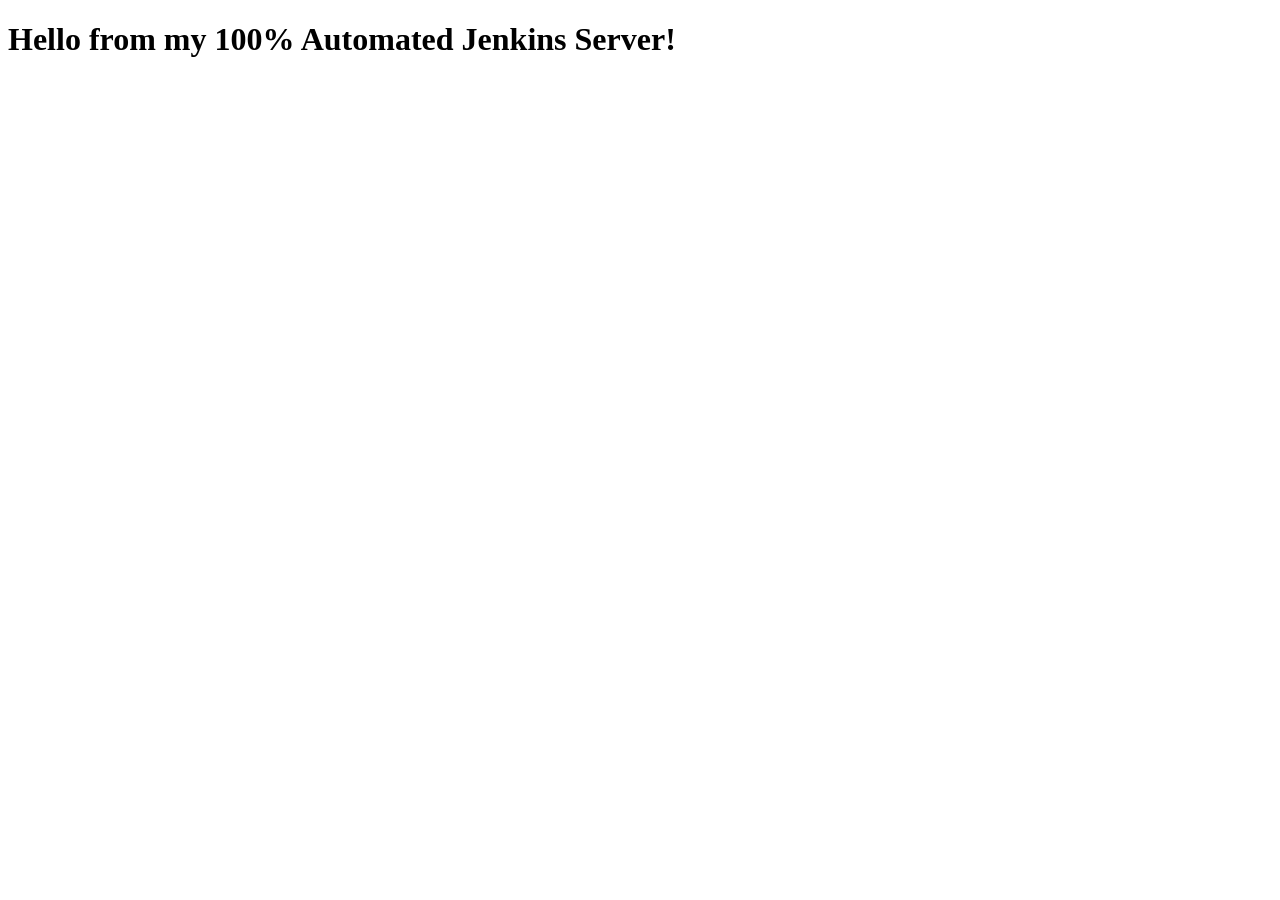
<file: index.html>
<!DOCTYPE html>
<html lang="en">
<head>
    <meta charset="UTF-8">
    <meta name="viewport" content="width=device-width, initial-scale=1.0">
    <title>Document</title>
</head>
<body>
<h1>Hello from my 100% Automated Jenkins Server!</h1></body>
</html>
</file>
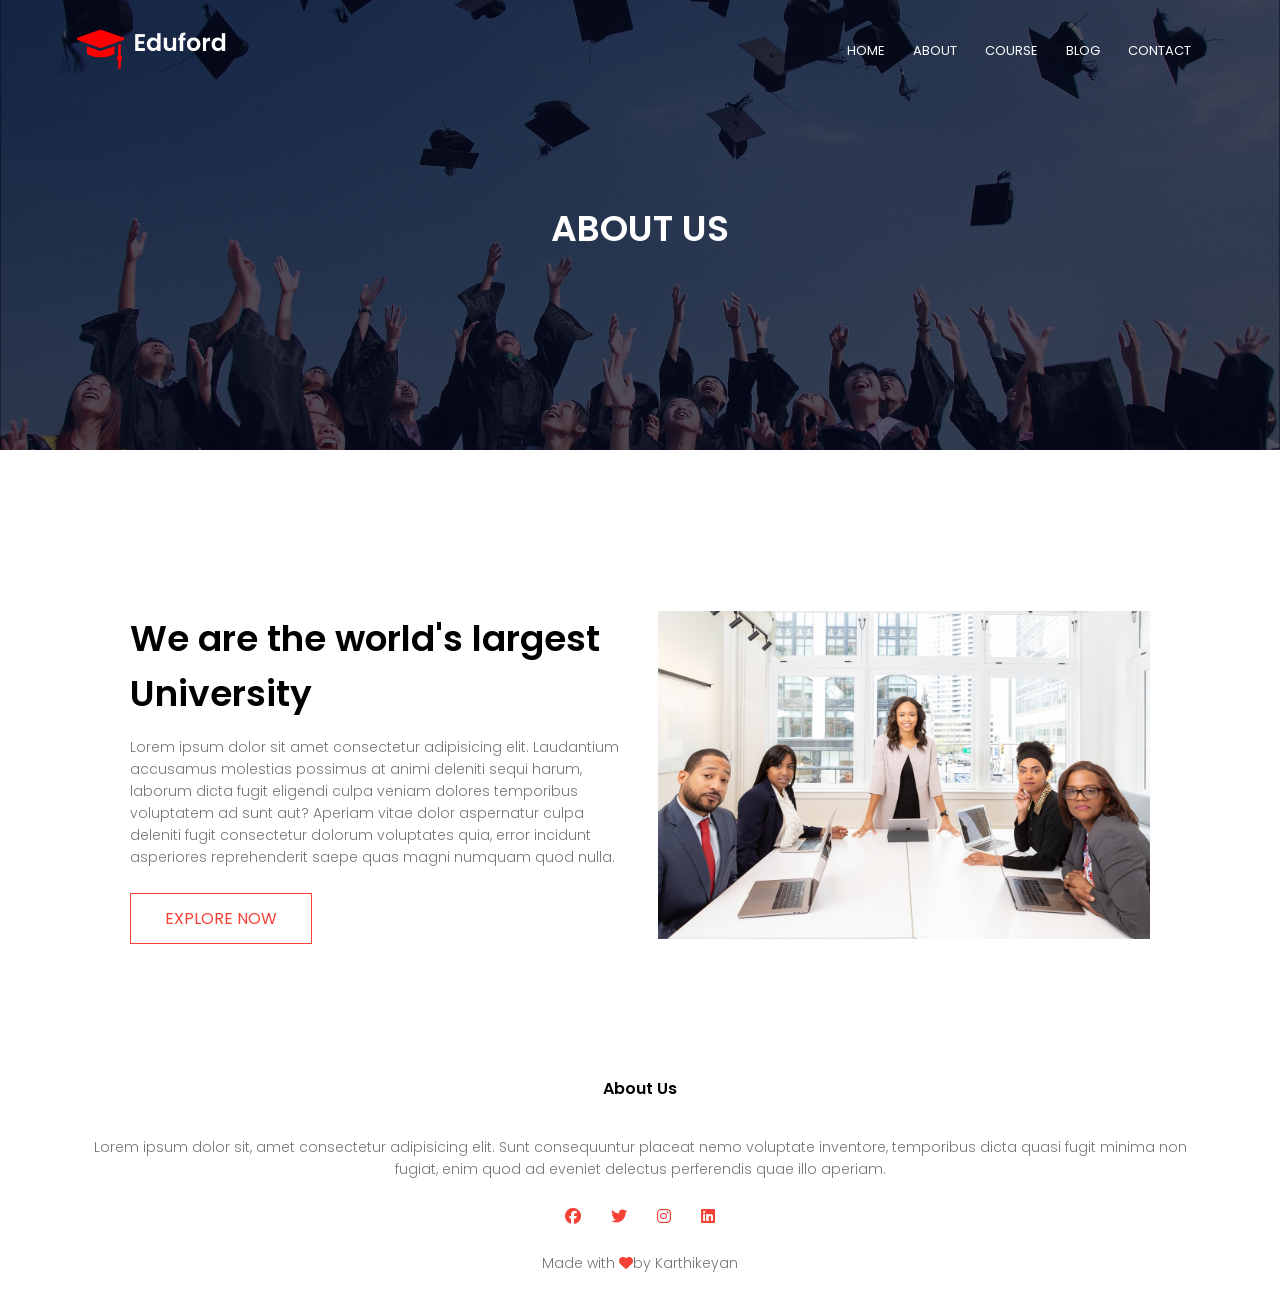
<file: about.html>
<!DOCTYPE html>
<html lang="en">

<head>
    <meta charset="UTF-8">
    <meta http-equiv="X-UA-Compatible" content="IE=edge">
    <meta name="viewport" content="width=device-width, initial-scale=1.0">
    <title>Document</title>
    <link rel="stylesheet" href="style.css">
    <link rel="preconnect" href="https://fonts.googleapis.com">
    <link rel="preconnect" href="https://fonts.gstatic.com" crossorigin>
    <link href="https://fonts.googleapis.com/css2?family=Poppins:wght@100;200;300;400;600;700&display=swap"
        rel="stylesheet">
    <link rel="stylesheet" href="https://cdnjs.cloudflare.com/ajax/libs/font-awesome/6.3.0/css/all.min.css"
        integrity="sha512-SzlrxWUlpfuzQ+pcUCosxcglQRNAq/DZjVsC0lE40xsADsfeQoEypE+enwcOiGjk/bSuGGKHEyjSoQ1zVisanQ=="
        crossorigin="anonymous" referrerpolicy="no-referrer" />
</head>

<body>

    <section class="sub-header">
        <nav>
            <a href="index.html"><img src="eduford_img/logo.png"></a>
            <div class="nav-links" id="navLinks">
                <i class="fa fa-times" onclick="hideMenu()"></i>
                <ul>
                    <li><a href="index.html">HOME</a></li>
                    <li><a href="about.html">ABOUT</a></li>
                    <li><a href="course.html">COURSE</a></li>
                    <li><a href="blog.html">BLOG</a></li>
                    <li><a href="contact.html">CONTACT</a></li>
                </ul>
            </div>
            <i class="fa fa-bars" onclick="showMenu()"></i>
        </nav>
        <h1>ABOUT US</h1>
    </section>
    
    <!--------- About us content ------->

    <section class="about-us">
        <div class="row">
            <div class="about-col">
                <h1>We are the world's largest<br> University</h1>
                <p>Lorem ipsum dolor sit amet consectetur adipisicing elit. Laudantium accusamus molestias possimus at
                    animi deleniti sequi harum, laborum dicta fugit eligendi culpa veniam dolores temporibus voluptatem
                    ad sunt aut? Aperiam vitae dolor aspernatur culpa deleniti fugit consectetur dolorum voluptates
                    quia, error incidunt asperiores reprehenderit saepe quas magni numquam quod nulla.</p>
                <a href="" class="hero-btn red-btn">EXPLORE NOW</a>
            </div>
            <div class="about-col">
                <img src="eduford_img/about.jpg" alt="">
            </div>
        </div>
    </section>


    <section class="footer">
        <h4>About Us</h4>
        <p>Lorem ipsum dolor sit, amet consectetur adipisicing elit. Sunt consequuntur placeat nemo voluptate inventore,
            temporibus dicta quasi fugit minima non<br> fugiat, enim quod ad eveniet delectus perferendis quae illo
            aperiam.</p>
        <div class="icons">
            <i class="fa-brands fa-facebook"></i>
            <i class="fa-brands fa-twitter"></i>
            <i class="fa-brands fa-instagram"></i>
            <i class="fa-brands fa-linkedin"></i>
        </div>
        <p>Made with <i class="fa fa-heart"> </i>by Karthikeyan </p>
    </section>


    <script>
        var navLinks = document.getElementById("navLinks");
        function showMenu() {
            navLinks.style.right = "0";
        }
        function hideMenu() {
            navLinks.style.right = "-200px";
        }
    </script>
</body>

</html>
</file>
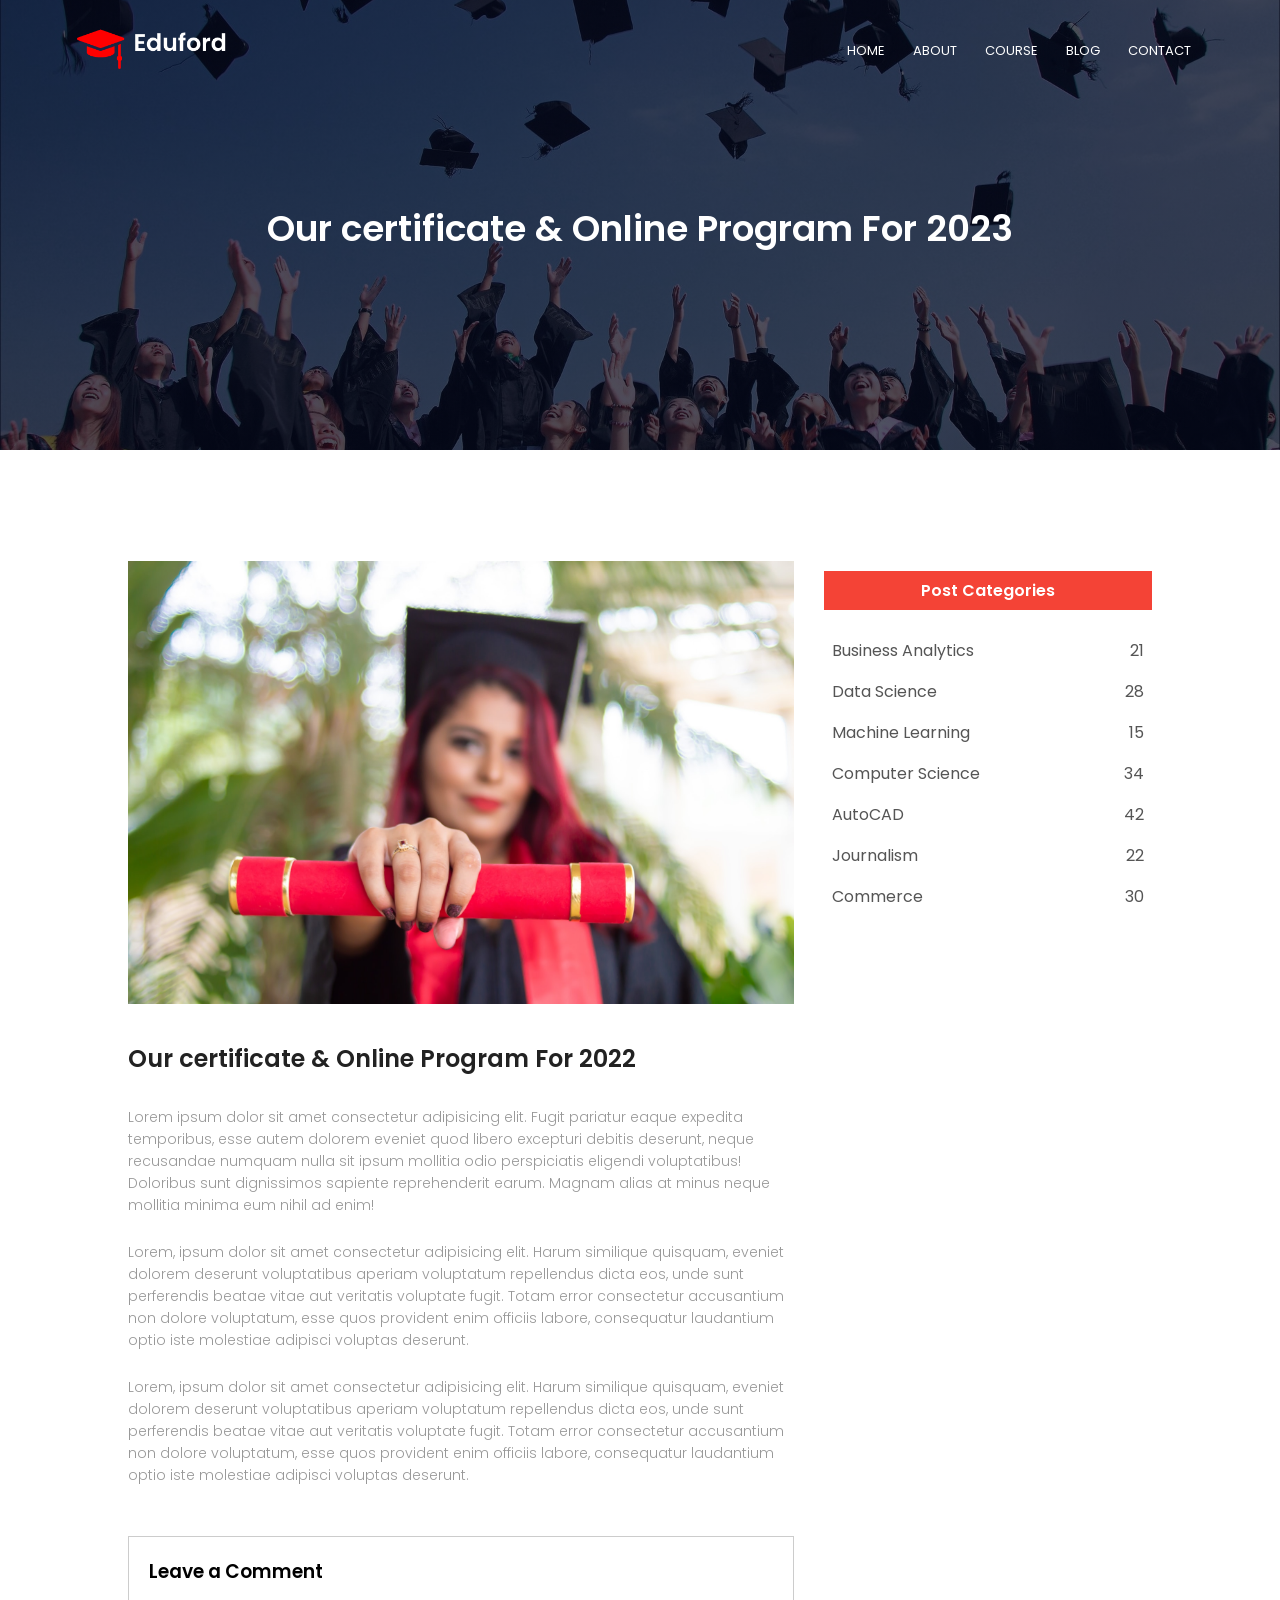
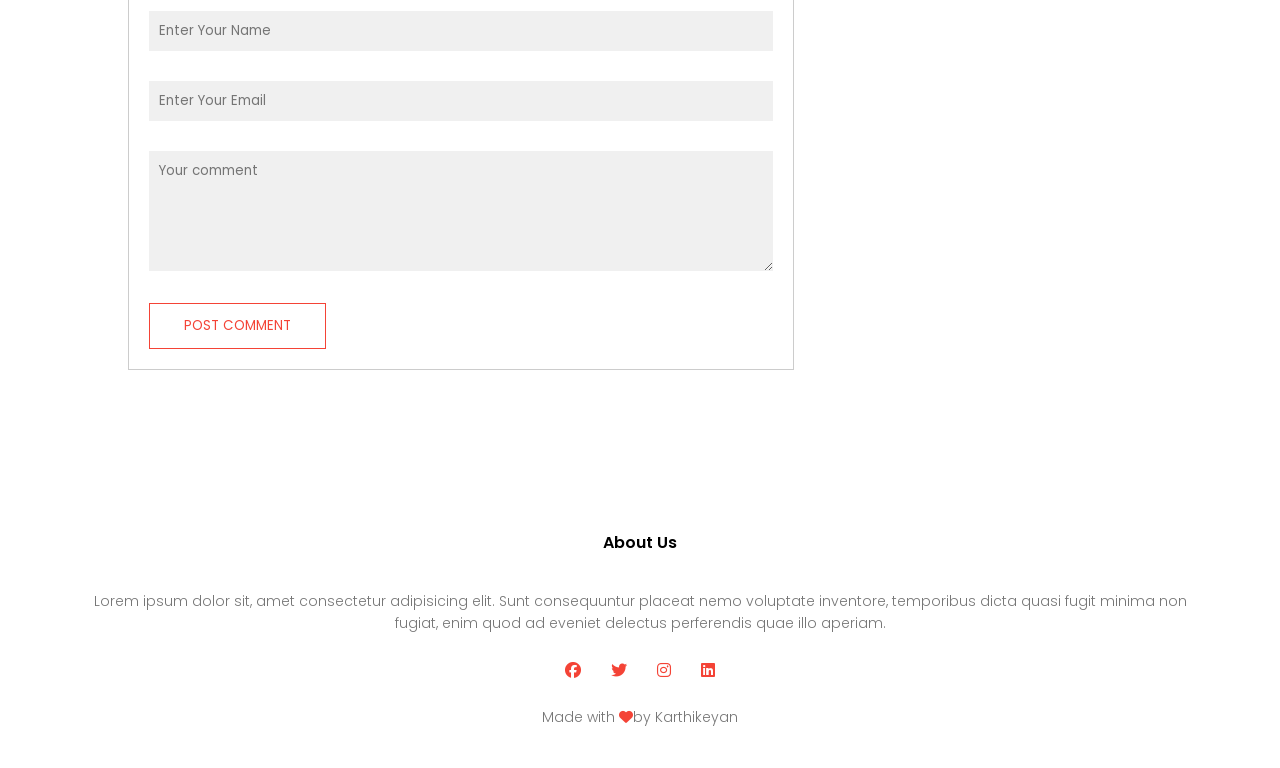
<file: blog.html>
<!DOCTYPE html>
<html lang="en">

<head>
    <meta charset="UTF-8">
    <meta http-equiv="X-UA-Compatible" content="IE=edge">
    <meta name="viewport" content="width=device-width, initial-scale=1.0">
    <title>Document</title>
    <link rel="stylesheet" href="style.css">
    <link rel="preconnect" href="https://fonts.googleapis.com">
    <link rel="preconnect" href="https://fonts.gstatic.com" crossorigin>
    <link href="https://fonts.googleapis.com/css2?family=Poppins:wght@100;200;300;400;600;700&display=swap"
        rel="stylesheet">
    <link rel="stylesheet" href="https://cdnjs.cloudflare.com/ajax/libs/font-awesome/6.3.0/css/all.min.css"
        integrity="sha512-SzlrxWUlpfuzQ+pcUCosxcglQRNAq/DZjVsC0lE40xsADsfeQoEypE+enwcOiGjk/bSuGGKHEyjSoQ1zVisanQ=="
        crossorigin="anonymous" referrerpolicy="no-referrer" />
</head>

<body>

    <section class="sub-header">
        <nav>
            <a href="index.html"><img src="eduford_img/logo.png"></a>
            <div class="nav-links" id="navLinks">
                <i class="fa fa-times" onclick="hideMenu()"></i>
                <ul>
                    <li><a href="index.html">HOME</a></li>
                    <li><a href="about.html">ABOUT</a></li>
                    <li><a href="course.html">COURSE</a></li>
                    <li><a href="blog.html">BLOG</a></li>
                    <li><a href="contact.html">CONTACT</a></li>
                </ul>
            </div>
            <i class="fa fa-bars" onclick="showMenu()"></i>
        </nav>
        <h1>Our certificate & Online Program For 2023</h1>
    </section>

    <!----------- blog page content -------->

    <section class="blog-content">
        <div class="row">
            <div class="blog-left">
                <img src="eduford_img/certificate.jpg">
                <h2>Our certificate & Online Program For 2022</h2>
                <p>Lorem ipsum dolor sit amet consectetur adipisicing elit. Fugit pariatur eaque expedita temporibus,
                    esse autem dolorem eveniet quod libero excepturi debitis deserunt, neque recusandae numquam nulla
                    sit ipsum mollitia odio perspiciatis eligendi voluptatibus! Doloribus sunt dignissimos sapiente
                    reprehenderit earum. Magnam alias at minus neque mollitia minima eum nihil ad enim!</p>
                <br>
                <p>Lorem, ipsum dolor sit amet consectetur adipisicing elit. Harum similique quisquam, eveniet dolorem
                    deserunt voluptatibus aperiam voluptatum repellendus dicta eos, unde sunt perferendis beatae vitae
                    aut veritatis voluptate fugit. Totam error consectetur accusantium non dolore voluptatum, esse quos
                    provident enim officiis labore, consequatur laudantium optio iste molestiae adipisci voluptas
                    deserunt.</p>
                <br>
                <p>Lorem, ipsum dolor sit amet consectetur adipisicing elit. Harum similique quisquam, eveniet dolorem
                    deserunt voluptatibus aperiam voluptatum repellendus dicta eos, unde sunt perferendis beatae vitae
                    aut veritatis voluptate fugit. Totam error consectetur accusantium non dolore voluptatum, esse quos
                    provident enim officiis labore, consequatur laudantium optio iste molestiae adipisci voluptas
                    deserunt.</p>
                <div class="comment-box">
                    <h3>Leave a Comment</h3>
                    <form class="comment-form">
                        <input type="text" placeholder="Enter Your Name">
                        <input type="email" placeholder="Enter Your Email">
                        <textarea rows="5" placeholder="Your comment"></textarea>
                        <button type="submit" class="hero-btn red-btn">POST COMMENT</button>
                    </form>
                </div>
            </div>
            <div class="blog-right">
                <h3>Post Categories</h3>
                <div>
                    <span>Business Analytics</span>
                    <span>21</span>
                </div>
                <div>
                    <span>Data Science</span>
                    <span>28</span>
                </div>
                <div>
                    <span>Machine Learning</span>
                    <span>15</span>
                </div>
                <div>
                    <span>Computer Science</span>
                    <span>34</span>
                </div>
                <div>
                    <span>AutoCAD</span>
                    <span>42</span>
                </div>
                <div>
                    <span>Journalism</span>
                    <span>22</span>
                </div>
                <div>
                    <span>Commerce</span>
                    <span>30</span>
                </div>
            </div>

        </div>
    </section>

    <section class="footer">
        <h4>About Us</h4>
        <p>Lorem ipsum dolor sit, amet consectetur adipisicing elit. Sunt consequuntur placeat nemo voluptate inventore,
            temporibus dicta quasi fugit minima non<br> fugiat, enim quod ad eveniet delectus perferendis quae illo
            aperiam.</p>
        <div class="icons">
            <i class="fa-brands fa-facebook"></i>
            <i class="fa-brands fa-twitter"></i>
            <i class="fa-brands fa-instagram"></i>
            <i class="fa-brands fa-linkedin"></i>
        </div>
        <p>Made with <i class="fa fa-heart"> </i>by Karthikeyan </p>
    </section>


    <script>
        var navLinks = document.getElementById("navLinks");
        function showMenu() {
            navLinks.style.right = "0";
        }
        function hideMenu() {
            navLinks.style.right = "-200px";
        }
    </script>
</body>

</html>
</file>
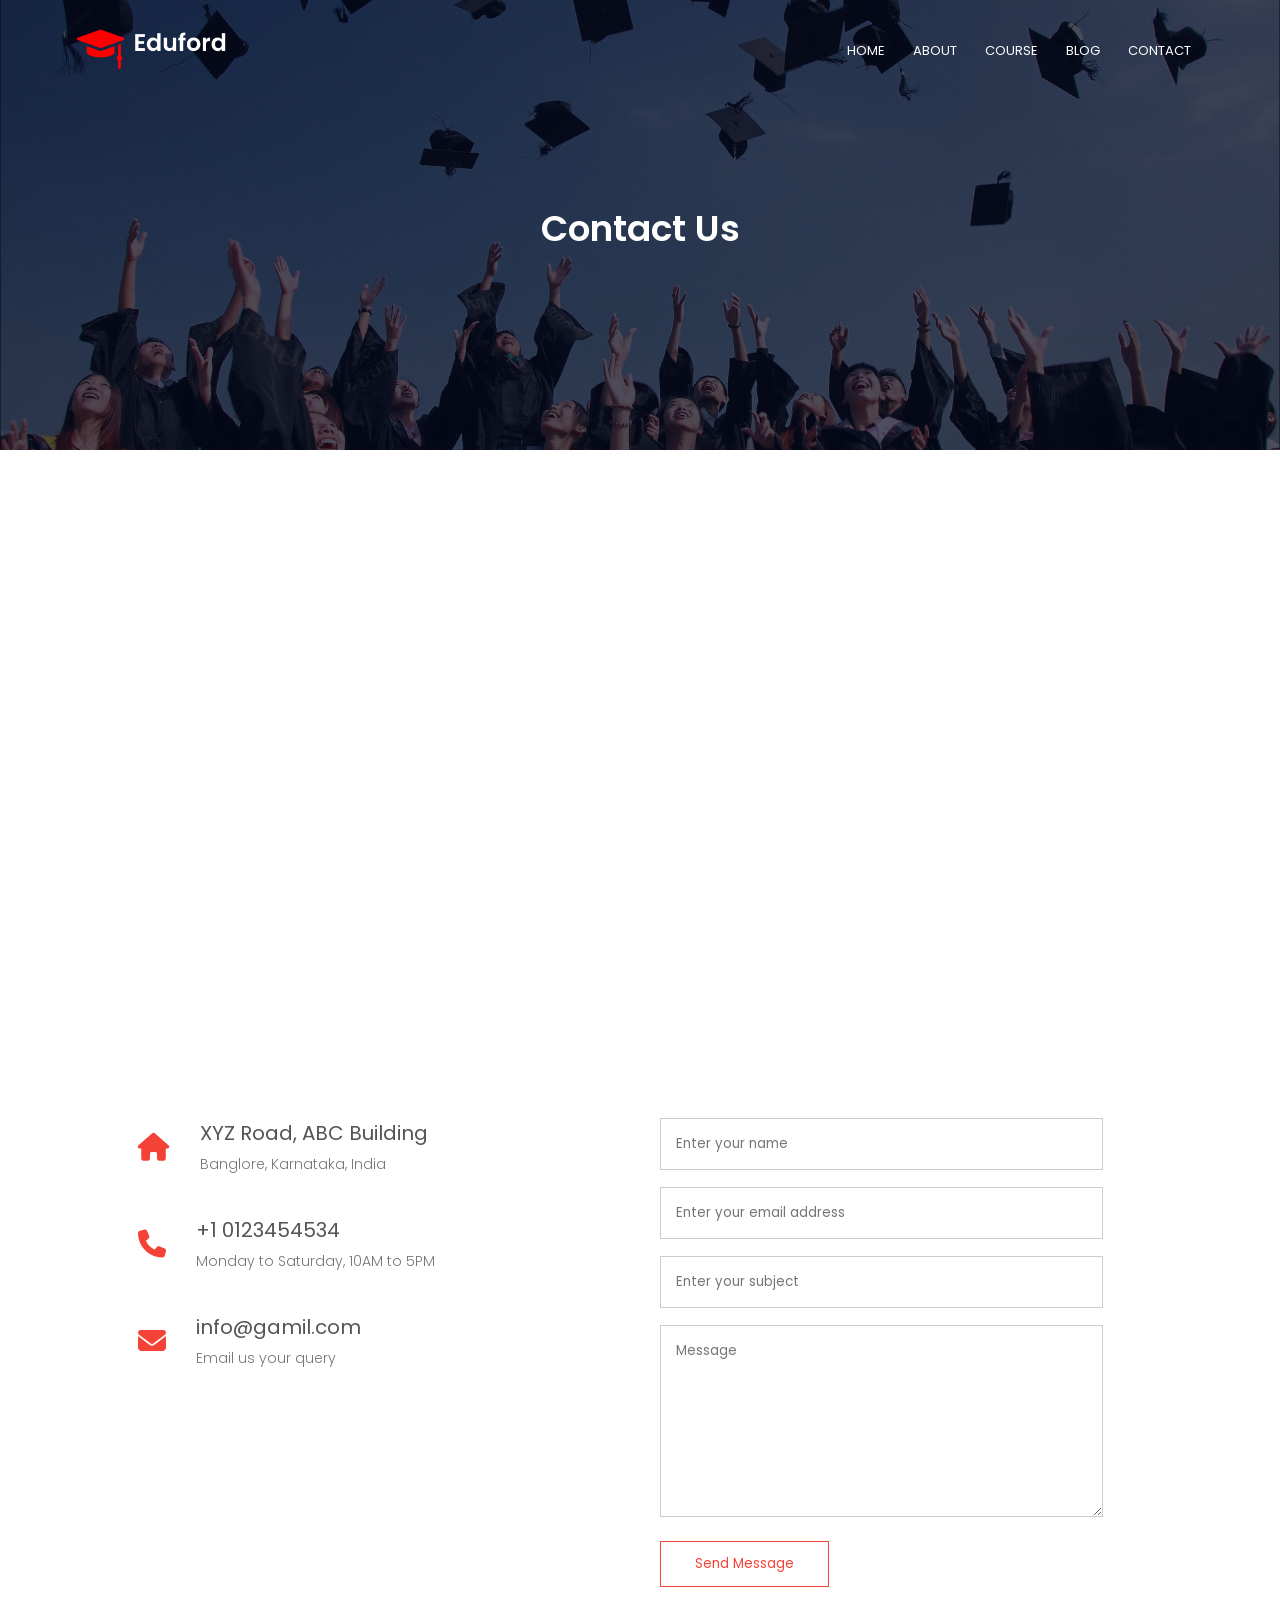
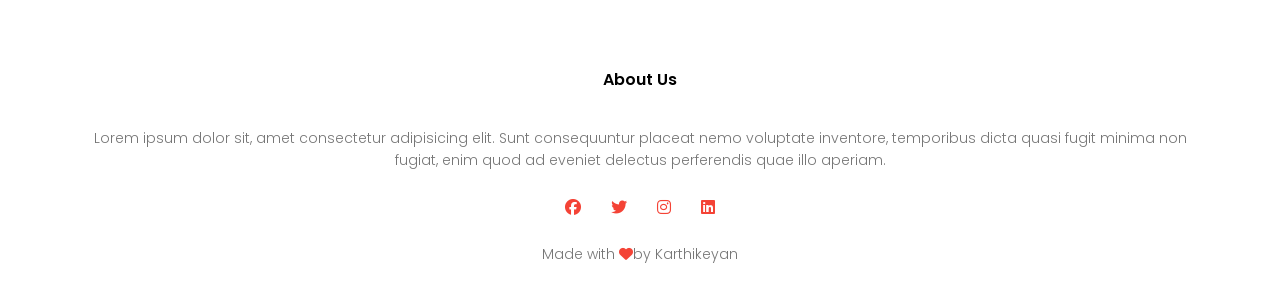
<file: contact.html>
<!DOCTYPE html>
<html lang="en">

<head>
    <meta charset="UTF-8">
    <meta http-equiv="X-UA-Compatible" content="IE=edge">
    <meta name="viewport" content="width=device-width, initial-scale=1.0">
    <title>Document</title>
    <link rel="stylesheet" href="style.css">
    <link rel="preconnect" href="https://fonts.googleapis.com">
    <link rel="preconnect" href="https://fonts.gstatic.com" crossorigin>
    <link href="https://fonts.googleapis.com/css2?family=Poppins:wght@100;200;300;400;600;700&display=swap"
        rel="stylesheet">
    <link rel="stylesheet" href="https://cdnjs.cloudflare.com/ajax/libs/font-awesome/6.3.0/css/all.min.css"
        integrity="sha512-SzlrxWUlpfuzQ+pcUCosxcglQRNAq/DZjVsC0lE40xsADsfeQoEypE+enwcOiGjk/bSuGGKHEyjSoQ1zVisanQ=="
        crossorigin="anonymous" referrerpolicy="no-referrer" />
</head>

<body>

    <section class="sub-header">
        <nav>
            <a href="index.html"><img src="eduford_img/logo.png"></a>
            <div class="nav-links" id="navLinks">
                <i class="fa fa-times" onclick="hideMenu()"></i>
                <ul>
                    <li><a href="index.html">HOME</a></li>
                    <li><a href="about.html">ABOUT</a></li>
                    <li><a href="course.html">COURSE</a></li>
                    <li><a href="blog.html">BLOG</a></li>
                    <li><a href="contact.html">CONTACT</a></li>
                </ul>
            </div>
            <i class="fa fa-bars" onclick="showMenu()"></i>
        </nav>
        <h1>Contact Us</h1>
    </section>

    <!----------- contact page content -------->

    <section class="location">
        <!-- <iframe src="https://www.google.com/maps/embed?pb=!1m18!1m12!1m3!1d248849.55224933228!2d77.49085509394067!3d12.95429459389129!2m3!1f0!2f0!3f0!3m2!1i1024!2i768!4f13.1!3m3!1m2!1s0x3bae1670c9b44e6d%3A0xf8dfc3e8517e4fe0!2sBengaluru%2C%20Karnataka!5e0!3m2!1sen!2sin!4v1676590338562!5m2!1sen!2sin" width="600" height="450" style="border:0;" allowfullscreen="" loading="lazy" referrerpolicy="no-referrer-when-downgrade"></iframe> -->
        <iframe
            src="https://www.google.com/maps/embed?pb=!1m18!1m12!1m3!1d62883.08008076288!2d78.08780418647294!3d9.917919583570812!2m3!1f0!2f0!3f0!3m2!1i1024!2i768!4f13.1!3m3!1m2!1s0x3b00c582b1189633%3A0xdc955b7264f63933!2sMadurai%2C%20Tamil%20Nadu!5e0!3m2!1sen!2sin!4v1676590796202!5m2!1sen!2sin"
            width="600" height="450" style="border:0;" allowfullscreen="" loading="lazy"
            referrerpolicy="no-referrer-when-downgrade"></iframe>
    </section>

    <section class="contact-us">
        <div class="row">
            <div class="contact-col">
                <div>
                    <i class="fa fa-home"></i>
                    <span>
                        <h5>XYZ Road, ABC Building</h5>
                        <p>Banglore, Karnataka, India</p>
                    </span>
                </div>
                <div>
                    <i class="fa fa-phone"></i>
                    <span>
                        <h5>+1 0123454534</h5>
                        <p>Monday to Saturday, 10AM to 5PM</p>
                    </span>
                </div>
                <div>
                    <i class="fa fa-envelope"></i>
                    <span>
                        <h5>info@gamil.com</h5>
                        <p>Email us your query</p>
                    </span>
                </div>
            </div>
            <div class="contact-col">
                <form action="form-handler.php" method="post">
                    <input type="text" name="name" placeholder="Enter your name" required>
                    <input type="email" name="email" placeholder="Enter your email address" required>
                    <input type="text" name="subject" placeholder="Enter your subject" required>
                    <textarea rows="8" name="message" placeholder="Message" required></textarea>
                    <button type="submit" class="hero-btn red-btn">Send Message</button>
                </form>
            </div>
        </div>
    </section>

    <section class="footer">
        <h4>About Us</h4>
        <p>Lorem ipsum dolor sit, amet consectetur adipisicing elit. Sunt consequuntur placeat nemo voluptate inventore,
            temporibus dicta quasi fugit minima non<br> fugiat, enim quod ad eveniet delectus perferendis quae illo
            aperiam.</p>
        <div class="icons">
            <i class="fa-brands fa-facebook"></i>
            <i class="fa-brands fa-twitter"></i>
            <i class="fa-brands fa-instagram"></i>
            <i class="fa-brands fa-linkedin"></i>
        </div>
        <p>Made with <i class="fa fa-heart"> </i>by Karthikeyan </p>
    </section>


    <script>
        var navLinks = document.getElementById("navLinks");
        function showMenu() {
            navLinks.style.right = "0";
        }
        function hideMenu() {
            navLinks.style.right = "-200px";
        }
    </script>
</body>

</html>
</file>
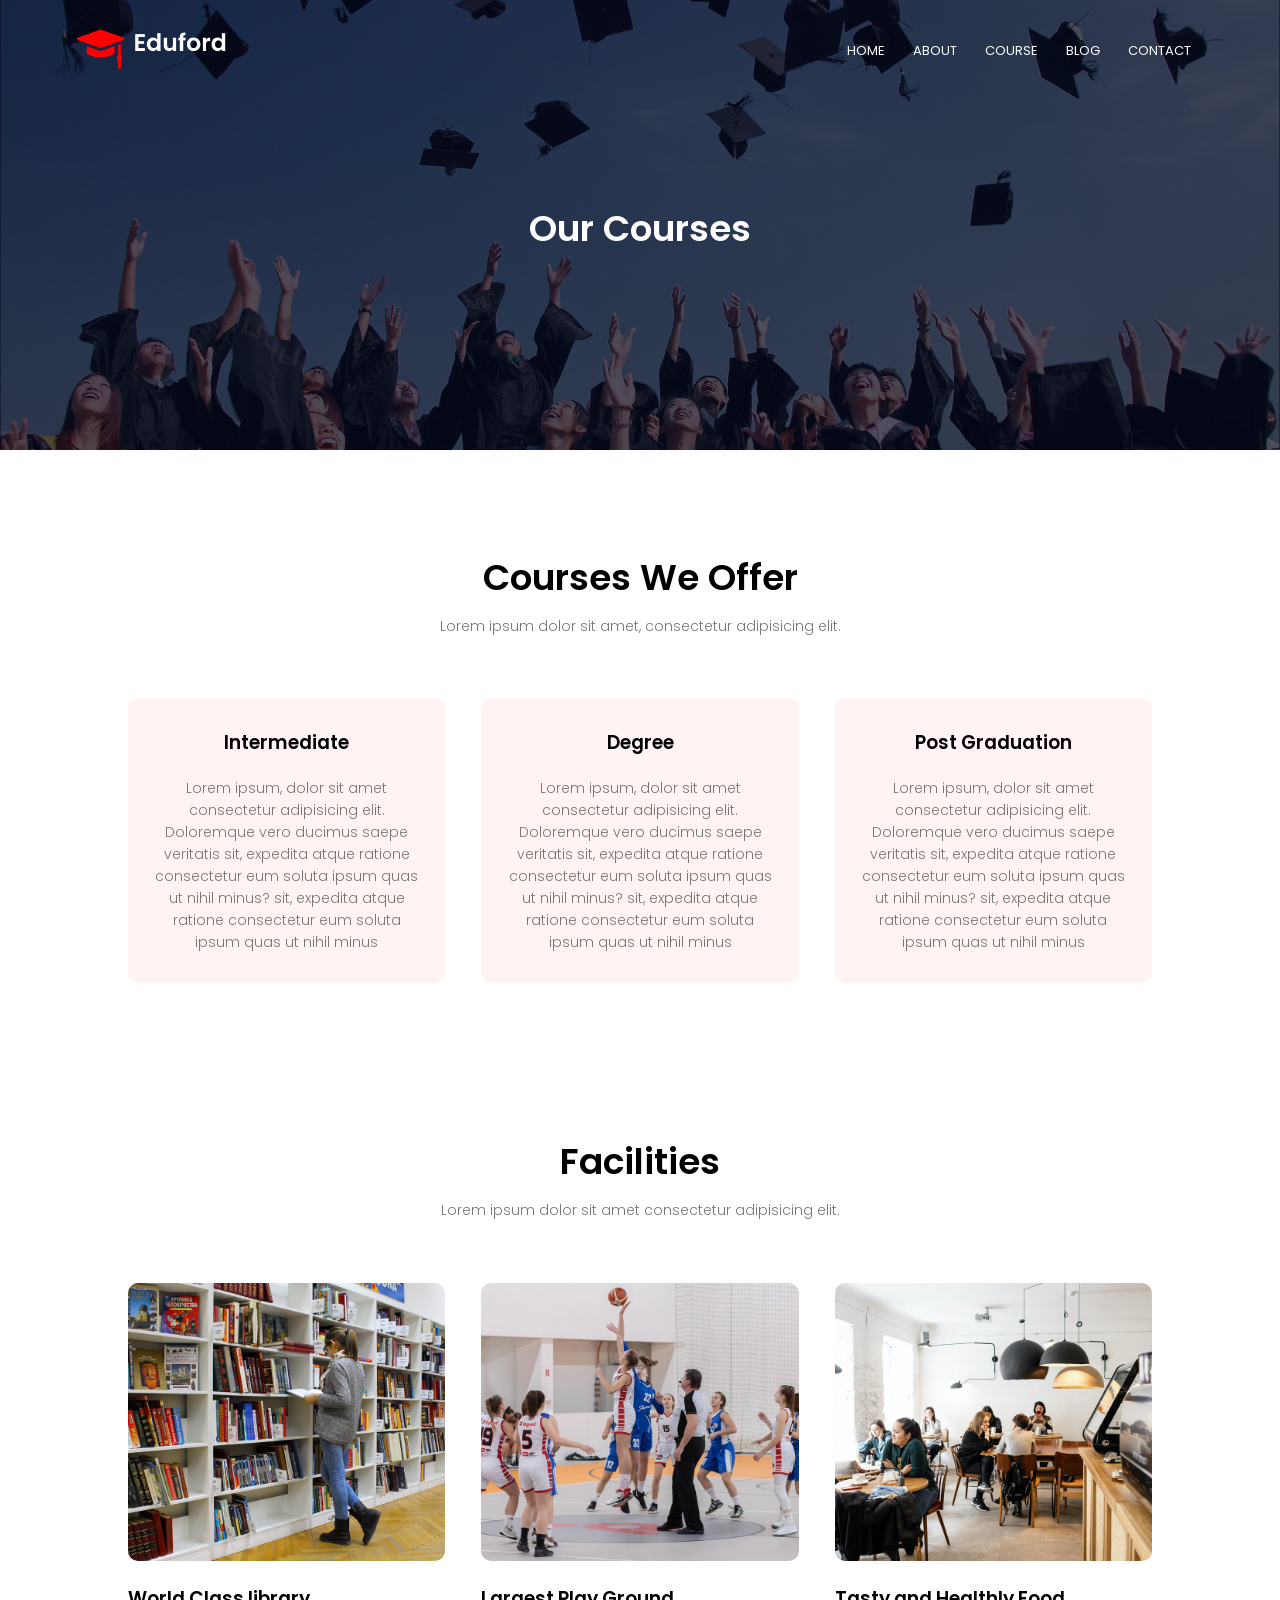
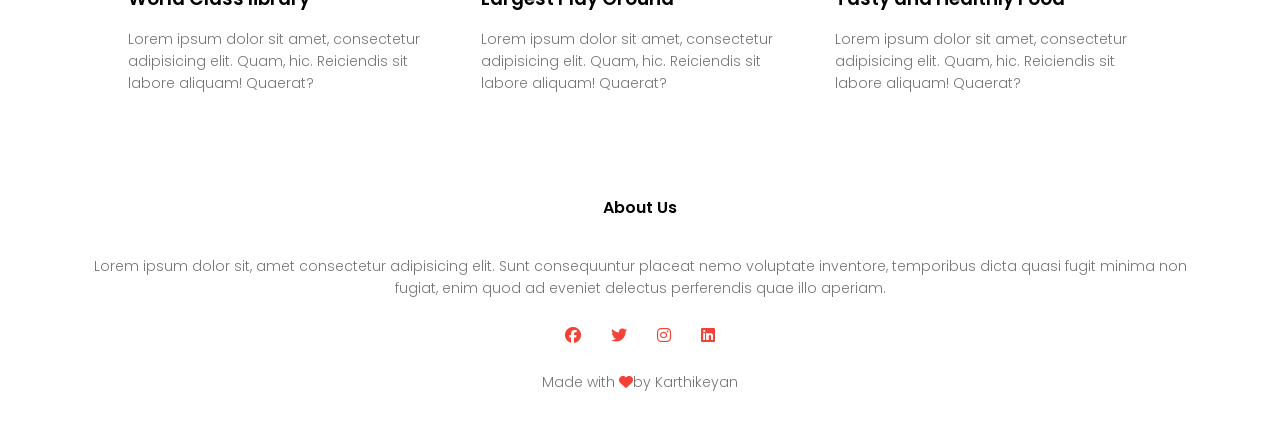
<file: course.html>
<!DOCTYPE html>
<html lang="en">

<head>
    <meta charset="UTF-8">
    <meta http-equiv="X-UA-Compatible" content="IE=edge">
    <meta name="viewport" content="width=device-width, initial-scale=1.0">
    <title>Document</title>
    <link rel="stylesheet" href="style.css">
    <link rel="preconnect" href="https://fonts.googleapis.com">
    <link rel="preconnect" href="https://fonts.gstatic.com" crossorigin>
    <link href="https://fonts.googleapis.com/css2?family=Poppins:wght@100;200;300;400;600;700&display=swap"
        rel="stylesheet">
    <link rel="stylesheet" href="https://cdnjs.cloudflare.com/ajax/libs/font-awesome/6.3.0/css/all.min.css"
        integrity="sha512-SzlrxWUlpfuzQ+pcUCosxcglQRNAq/DZjVsC0lE40xsADsfeQoEypE+enwcOiGjk/bSuGGKHEyjSoQ1zVisanQ=="
        crossorigin="anonymous" referrerpolicy="no-referrer" />
</head>

<body>

    <section class="sub-header">
        <nav>
            <a href="index.html"><img src="eduford_img/logo.png"></a>
            <div class="nav-links" id="navLinks">
                <i class="fa fa-times" onclick="hideMenu()"></i>
                <ul>
                    <li><a href="index.html">HOME</a></li>
                    <li><a href="about.html">ABOUT</a></li>
                    <li><a href="course.html">COURSE</a></li>
                    <li><a href="blog.html">BLOG</a></li>
                    <li><a href="contact.html">CONTACT</a></li>
                </ul>
            </div>
            <i class="fa fa-bars" onclick="showMenu()"></i>
        </nav>
        <h1>Our Courses</h1>
    </section>

    <!--------- course------->

    <section class="course">
        <h1>Courses We Offer</h1>
        <p>Lorem ipsum dolor sit amet, consectetur adipisicing elit.</p>
        <div class="row">
            <div class="course-col">
                <h3>Intermediate</h3>
                <p>Lorem ipsum, dolor sit amet consectetur adipisicing elit. Doloremque vero ducimus saepe veritatis
                    sit, expedita atque ratione consectetur eum soluta ipsum quas ut nihil minus?
                    sit, expedita atque ratione consectetur eum soluta ipsum quas ut nihil minus</p>
            </div>
            <div class="course-col">
                <h3>Degree</h3>
                <p>Lorem ipsum, dolor sit amet consectetur adipisicing elit. Doloremque vero ducimus saepe veritatis
                    sit, expedita atque ratione consectetur eum soluta ipsum quas ut nihil minus?
                    sit, expedita atque ratione consectetur eum soluta ipsum quas ut nihil minus</p>
            </div>
            <div class="course-col">
                <h3>Post Graduation</h3>
                <p>Lorem ipsum, dolor sit amet consectetur adipisicing elit. Doloremque vero ducimus saepe veritatis
                    sit, expedita atque ratione consectetur eum soluta ipsum quas ut nihil minus?
                    sit, expedita atque ratione consectetur eum soluta ipsum quas ut nihil minus</p>
            </div>
        </div>
    </section>

    <!--------- Facilities ---------->

    <section class="facilities">
        <h1>Facilities</h1>
        <p>Lorem ipsum dolor sit amet consectetur adipisicing elit.</p>
        <div class="row">
            <div class="facilities-col">
                <img src="eduford_img/library.png">
                <h3>World Class library</h3>
                <p>Lorem ipsum dolor sit amet, consectetur adipisicing elit. Quam, hic. Reiciendis sit labore aliquam!
                    Quaerat?</p>
            </div>
            <div class="facilities-col">
                <img src="eduford_img/basketball.png">
                <h3>Largest Play Ground</h3>
                <p>Lorem ipsum dolor sit amet, consectetur adipisicing elit. Quam, hic. Reiciendis sit labore aliquam!
                    Quaerat?</p>
            </div>
            <div class="facilities-col">
                <img src="eduford_img/cafeteria.png">
                <h3>Tasty and Healthly Food</h3>
                <p>Lorem ipsum dolor sit amet, consectetur adipisicing elit. Quam, hic. Reiciendis sit labore aliquam!
                    Quaerat?</p>
            </div>
        </div>
    </section>


    <section class="footer">
        <h4>About Us</h4>
        <p>Lorem ipsum dolor sit, amet consectetur adipisicing elit. Sunt consequuntur placeat nemo voluptate inventore,
            temporibus dicta quasi fugit minima non<br> fugiat, enim quod ad eveniet delectus perferendis quae illo
            aperiam.</p>
        <div class="icons">
            <i class="fa-brands fa-facebook"></i>
            <i class="fa-brands fa-twitter"></i>
            <i class="fa-brands fa-instagram"></i>
            <i class="fa-brands fa-linkedin"></i>
        </div>
        <p>Made with <i class="fa fa-heart"> </i>by Karthikeyan </p>
    </section>


    <script>
        var navLinks = document.getElementById("navLinks");
        function showMenu() {
            navLinks.style.right = "0";
        }
        function hideMenu() {
            navLinks.style.right = "-200px";
        }
    </script>
</body>

</html>
</file>
<file: style.css>
* {
    margin: 0;
    padding: 0;
    font-family: 'Poppins', sans-serif;
}

.header {
    min-height: 100vh;
    width: 100%;
    background-image: linear-gradient(rgba(4, 9, 30, 0.7), rgba(4, 9, 30, 0.7)), url(eduford_img/banner.png);
    background-position: center;
    background-size: cover;
    position: relative;
}

nav {
    display: flex;
    padding: 2% 6%;
    justify-content: space-between;
    align-items: center;
}

nav img {
    width: 150px;
}

.nav-links {
    flex: 1;
    text-align: right;
}

.nav-links ul li {
    list-style: none;
    display: inline-block;
    padding: 8px 12px;
    position: relative;
}

.nav-links ul li a {
    color: #fff;
    text-decoration: none;
    font-size: 13px;
}

.nav-links ul li::after {
    content: '';
    width: 0%;
    height: 2px;
    background: #f44336;
    display: block;
    margin: auto;
    transition: 0.5s;
}

.nav-links ul li:hover::after {
    width: 100%;
}

.text-box {
    width: 90%;
    color: #fff;
    position: absolute;
    top: 50%;
    left: 50%;
    transform: translate(-50%, -50%);
    text-align: center;
}

.text-box h1 {
    font-size: 62px;
}

.text-box p {
    margin: 10px 0 40px;
    font-size: 14px;
    color: #ffff;
}

.hero-btn {
    display: inline-block;
    text-decoration: none;
    color: #fff;
    border: 1px solid #fff;
    padding: 12px 34px;
    background: transparent;
    position: relative;
    cursor: pointer;
}

.hero-btn:hover {
    border: 1px solid #f44336;
    background: #f44336;
    transition: 1s;
}

nav .fa {
    display: none;
}

@media(max-width:768px) {
    .text-box h1 {
        font-size: 20px;
    }

    .nav-links ul li {
        display: block;
    }

    .nav-links {
        position: fixed;
        background: #f44336;
        height: 100vh;
        width: 200px;
        top: 0;
        right: -200px;
        text-align: left;
        z-index: 2;
        transition: 1s;
    }

    nav .fa {
        display: block;
        color: #fff;
        margin: 10px;
        font-size: 22px;
        cursor: pointer;
    }

    .nav-links ul {
        padding: 30px;
    }
}

/*------ course ------*/

.course {
    width: 80%;
    margin: auto;
    text-align: center;
    padding-top: 100px;
}

h1 {
    font-size: 36px;
    font-weight: 600;
}

p {
    color: #777;
    font-size: 14px;
    font-weight: 300;
    line-height: 22px;
    padding: 10px;
}

.row {
    margin-top: 5%;
    display: flex;
    justify-content: space-between;
}

.course-col {
    flex-basis: 31%;
    background: #fff3f3;
    border-radius: 10px;
    margin-bottom: 5%;
    padding: 20px 12px;
    box-sizing: border-box;
    transition: 0.5s;
}

h3 {
    text-align: center;
    font-weight: 600;
    margin: 10px 0;
}

.course-col:hover {
    box-shadow: 0 0 20px 0px rgba(0, 0, 0, 0.2);
}

@media(max-width:768px) {
    .row {
        flex-direction: column;
    }
}

/* --------- Campus ---------- */

.campus {
    width: 80%;
    margin: auto;
    text-align: center;
    padding-top: 50px;
}

.campus-col {
    flex-basis: 32%;
    border-radius: 10px;
    margin-bottom: 30px;
    position: relative;
    overflow: hidden;
}

.campus-col img {
    width: 100%;
    display: block;
}

.layer {
    background: transparent;
    height: 100%;
    width: 100%;
    position: absolute;
    top: 0;
    left: 0;
    transition: 0.5s;
}

.layer:hover {
    background: rgba(226, 0, 0, 0.7);
}

.layer h3 {
    width: 100%;
    font-weight: 500;
    color: #fff;
    font-size: 26px;
    bottom: 0;
    left: 50%;
    transform: translateX(-50%);
    position: absolute;
    opacity: 0;
    transition: 0.5s;
}

.layer:hover h3 {
    bottom: 49%;
    opacity: 1;
}

/*--------- Facilities ------------*/

.facilities {
    width: 80%;
    margin: auto;
    text-align: center;
    padding-top: 100px;
}

.facilities-col {
    flex-basis: 31%;
    border-radius: 10px;
    margin-bottom: 5%;
    text-align: left;
}

.facilities-col img {
    width: 100%;
    border-radius: 10px;
}

.facilities-col p {
    padding: 0;
}

.facilities-col h3 {
    margin-top: 16px;
    margin-bottom: 15px;
    text-align: left;
}

/*------ testimonials --------*/

.testimonials {
    width: 80%;
    margin: auto;
    padding-top: 100px;
    text-align: center;
}

.testimonial-col {
    flex-basis: 44%;
    border-radius: 10px;
    margin-bottom: 5%;
    text-align: left;
    background: #fff3f3;
    padding: 25px;
    cursor: pointer;
    display: flex;
}

.testimonial-col img {
    width: 150px;
    height: 50px;
    margin-left: 5px;
    margin-right: 30px;
    border-radius: 50%;
}

.testimonial-col p {
    padding: 0;
}

.testimonial-col h3 {
    margin-top: 15px;
    text-align: left;
}

.testimonial-col .fa,
.fa-regular,
.fa-solid {
    color: #f44336;
}

@media(max-width:768px) {
    .testimonial-col img {
        width: 150px;
        margin-left: 0px;
        margin-right: 15px;
    }
}

/*------ Call to action --------*/

.cta {
    margin: 100px auto;
    width: 80%;
    background-image: linear-gradient(rgba(0, 0, 0, 0.7), rgba(0, 0, 0, 0.7)), url(eduford_img/banner2.jpg);
    background-position: center;
    background-size: cover;
    border-radius: 10px;
    text-align: center;
    padding: 100px 0;
}

.cta h1 {
    color: #fff;
    margin-bottom: 40px;
    padding: 0;
}

@media(max-width:768px) {
    .cta h1 {
        font-size: 24px;
    }
}

/* --------- Footer ---------- */

.footer {
    width: 100%;
    text-align: center;
    padding: 30px 0;
}

.footer h4 {
    margin-bottom: 25px;
    margin-top: 20px;
    font-weight: 600;
}

.icons .fa-brands {
    color: #f44336;
    margin: 0 13px;
    cursor: pointer;
    padding: 18px 0;
}

.fa-heart {
    color: #f44336;
}



/*----------- about us page ------------*/

.sub-header {
    height: 50vh;
    width: 100%;
    background-image: linear-gradient(rgba(4, 9, 30, 0.7), rgba(4, 9, 30, 0.7)), url(eduford_img/background.jpg);
    background-position: center;
    background-size: cover;
    text-align: center;
    color: #fff;
}

.sub-header h1 {
    margin-top: 100px;
}

.about-us {
    width: 80%;
    margin: auto;
    padding-top: 80px;
    padding-bottom: 50px;
}

.about-col {
    flex-basis: 48%;
    padding: 30px 2px;
}

.about-col img {
    width: 100%;
}

.about-col h1 {
    padding-top: 0;
}

.about-col p {
    padding: 15px 0 25px;
}

.red-btn {
    border: 1px solid #f44336;
    background: transparent;
    color: #f44336;
}

.red-btn:hover {
    color: #fff;
}

/*-------blog content page  */
.blog-content {
    width: 80%;
    margin: auto;
    padding: 60px 0;
}

.blog-left {
    flex-basis: 65%;
}

.blog-left img {
    width: 100%;
}

.blog-left h2 {
    color: #222;
    font-weight: 600;
    margin: 30px 0;
}

.blog-left p {
    color: #999;
    padding: 0;
}

.blog-right {
    flex-basis: 32%;
}

.blog-right h3 {
    background: #f44336;
    color: #fff;
    padding: 7px 0;
    font-size: 16px;
    margin-bottom: 20px;
}

.blog-right div {
    display: flex;
    align-items: center;
    justify-content: space-between;
    color: #555;
    padding: 8px;
    box-sizing: border-box;
}

.comment-box {
    border: 1px solid #ccc;
    margin: 50px 0;
    padding: 10px 20px;
}

.comment-box h3 {
    text-align: left;
}

.comment-form input,
.comment-form textarea {
    width: 100%;
    padding: 10px;
    margin: 15px 0;
    box-sizing: border-box;
    border: none;
    outline: none;
    background: #f0f0f0;
}

.comment-form button {
    margin: 10px 0;
}

@media(max-width:768px) {
    .sub-header h1 {
        font-size: 24px;
    }
}

/*------- contact page   ------*/

.location {
    width: 80%;
    margin: auto;
    padding: 80px 0;
}

.location iframe {
    width: 100%;
}

.contact-us {
    width: 80%;
    margin: auto;
}

.contact-col {
    flex-basis: 48%;
    margin-bottom: 30px;
}

.contact-col div {
    display: flex;
    align-items: center;
    margin-bottom: 40px;
}

.contact-col div .fa {
    font-size: 28px;
    color: #f44336;
    margin: 10px;
    margin-right: 30px;
}

.contact-col div p {
    padding: 0;
}

.contact-col div h5 {
    font-size: 20px;
    margin-bottom: 5px;
    color: #555;
    font-weight: 400;
}

.contact-col input,
.contact-col textarea {
    width: 90%;
    padding: 15px;
    margin-bottom: 17px;
    outline: none;
    border: 1px solid #ccc;
    box-sizing: border-box;
}
</file>
